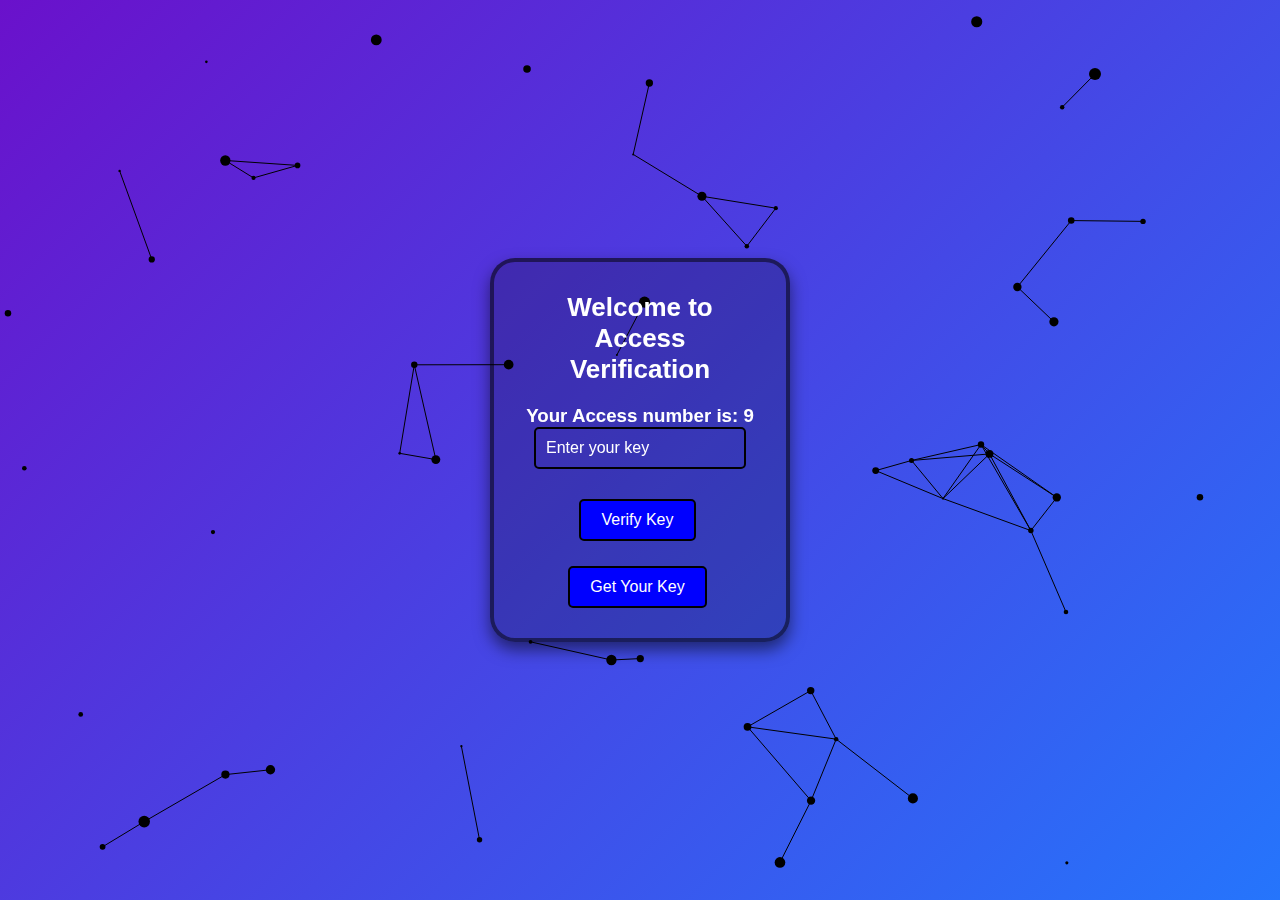
<file: index.html>
<!DOCTYPE html>
<html lang="en">
<head>
    <meta charset="UTF-8">
    <meta name="viewport" content="width=device-width, initial-scale=1.0">
    <title>Access Verification</title>
    <link rel="stylesheet" href="styles.css">
    <style>
      body {
    background-color: royalblue;
    font-family: 'Arial', sans-serif;
    display: flex;
    justify-content: center;
    align-items: center;
    height: 100vh;
    margin: 0;
    overflow: hidden; /* Prevents scrolling */
    position: relative; /* Ensures positioning context for absolute elements */
}

.container {
    position: relative; /* Stays in front of the canvas */
    z-index: 1; /* Places it above the canvas */
    background-color: rgba(0, 0, 0, 0.2);
    padding: 30px;
    border-radius: 25px;
    box-shadow: 0 8px 16px rgba(0, 0, 0, 0.5);
    text-align: center;
    width: 300px;
    border: 4px solid rgba(0, 0, 0, 0.5);
    color: white;
}

h1 {
    font-size: 26px;
    color: white;
    margin-bottom: 20px;
}

.input-field {
    width: calc(100% - 20px);
    padding: 10px;
    margin-bottom: 20px;
    border-radius: 5px;
    color: whitesmoke;
    border: 2px solid black;
    font-size: 16px;
    background-color: rgba(0, 0, 0, 0.0);
}

input::placeholder {
  color: white;
}

.verify-button, .get-key-button {
    display: inline-block;
    padding: 10px 20px;
    font-size: 16px;
    color: #fff;
    background-color: blue;
    border: 2px solid black;
    border-radius: 5px;
    cursor: pointer;
    transition: background-color 0.3s ease;
    text-decoration: none;
    margin-top: 10px;
    margin-right: 5px;
}

.verify-button:hover, .get-key-button:hover {
    background-color: Royalblue;
}

.message {
    margin-top: 15px;
    font-size: 16px;
    color: red;
}

.loading-animation {
    width: 40px;
    height: 40px;
    border: 5px solid rgba(255, 255, 255, 0.9);
    border-top: 5px solid #ff6f61;
    border-radius: 50%;
    margin: 20px auto;
    animation: spin 1s linear infinite;
    position: absolute;
    left: 41%;
    top: 40%;
    transform: translate(-50%, -50%);
    z-index: 2; /* In front of the container */
}

canvas {
  position: absolute;
  top: 0;
  left: 0;
  width: 100%;
  height: 100%;
  z-index: 0; /* Behind all other elements */
}

@keyframes spin {
    0% { transform: rotate(0deg); }
    100% { transform: rotate(360deg); }
}
    </style>
</head>
<body>
    <!-- The particle canvas is positioned as the background -->
    <canvas id="particleCanvas"></canvas>
   
    <div class="container">
        <h1>Welcome to Access Verification</h1>
        <h3><p id="random-number">Your Access number is: </p></h3>
        <input type="text" id="user-key" placeholder="Enter your key" class="input-field">
        <button onclick="verifyKey()" class="verify-button">Verify Key</button>
        <div id="loading" class="loading-animation" style="display:none;"></div>
        <p id="message" class="message"></p>
        <!-- Get Your Key Button -->
        <a href="https://t.me/Tonyh4ck_bot" target="_blank" class="get-key-button">Get Your Key</a>
    </div>
    
    <script src="script.js"></script>
    <script src="nn.js"></script>
    <script>
      // script.js

// Function to get random number and save it in local storage
window.onload = function() {
    let randomNumber = localStorage.getItem('randomNumber');
    if (!randomNumber) {
        randomNumber = Math.floor(Math.random() * 21); // Generate random number between 0 to 20
        localStorage.setItem('randomNumber', randomNumber);
    }
    document.getElementById('random-number').innerText = "Your Access number is: " + randomNumber;
};

// Function to verify the key entered by the user
function verifyKey() {
    const randomNumber = localStorage.getItem('randomNumber');
    const userKey = document.getElementById('user-key').value;
    const correctKey = getKeyForNumber(randomNumber); // Function to get the correct key for the number
    const loadingElement = document.getElementById('loading');
    const messageElement = document.getElementById('message');

    // Show loading animation
    loadingElement.style.display = 'block';
    messageElement.innerText = '';
    
    setTimeout(() => {
        loadingElement.style.display = 'none'; // Hide loading animation

        // Verify the entered key
        if (userKey === correctKey) {
            messageElement.style.color = 'lightGreen';
            messageElement.innerText = 'Key Verified Successfully!';
            setTimeout(() => {
                window.location.href = 'main.html'; // Redirect to main.html after key verification
            }, 1000); // Wait 1 second before redirecting
        } else {
            messageElement.style.color = 'red';
            messageElement.innerText = 'Incorrect Key. Please try again.';
        }
    }, 1500); // Simulate loading delay of 1.5 seconds
}

// Function to generate the correct key for a given random number
function getKeyForNumber(number) {
    const keys = {
        0: "X1b2N3k4L5m6V7j8", 
        1: "T9g8J7h6B5n4M3r2", 
        2: "A3f4S5d6G7h8J9k0", 
        3: "U7y6T5r4E3w2Q1a0", 
        4: "Q2w3E4r5T6y7U8i9", 
        5: "Z1x2C3v4B5n6M7p8", 
        6: "L3k4J5h6G7f8D9s0", 
        7: "H7j8K9l0Z1x2C3v4", 
        8: "P5o4I3u2Y1t0R9e8", 
        9: "N0m9B8v7C6x5Z4l3", 
        10: "V3b2N1m0L9k8J7h6", 
        11: "F9d8S7a6W5q4R3t2", 
        12: "D2f3G4h5J6k7L8m9", 
        13: "C7v8B9n0M1o2P3i4", 
        14: "E6r5T4y3U2i1O0p9", 
        15: "G5h6J7k8L9m0N1o2", 
        16: "M9n8B7v6C5x4Z3a2", 
        17: "I3u2Y1t0R9e8W7q6", 
        18: "K1l2J3h4G5f6D7s8", 
        19: "O9p8I7u6Y5t4R3e2", 
        20: "S0a1D2f3G4h5J6k7"
    };
    return keys[number];
}
    </script>
</body>
</html>
</file>
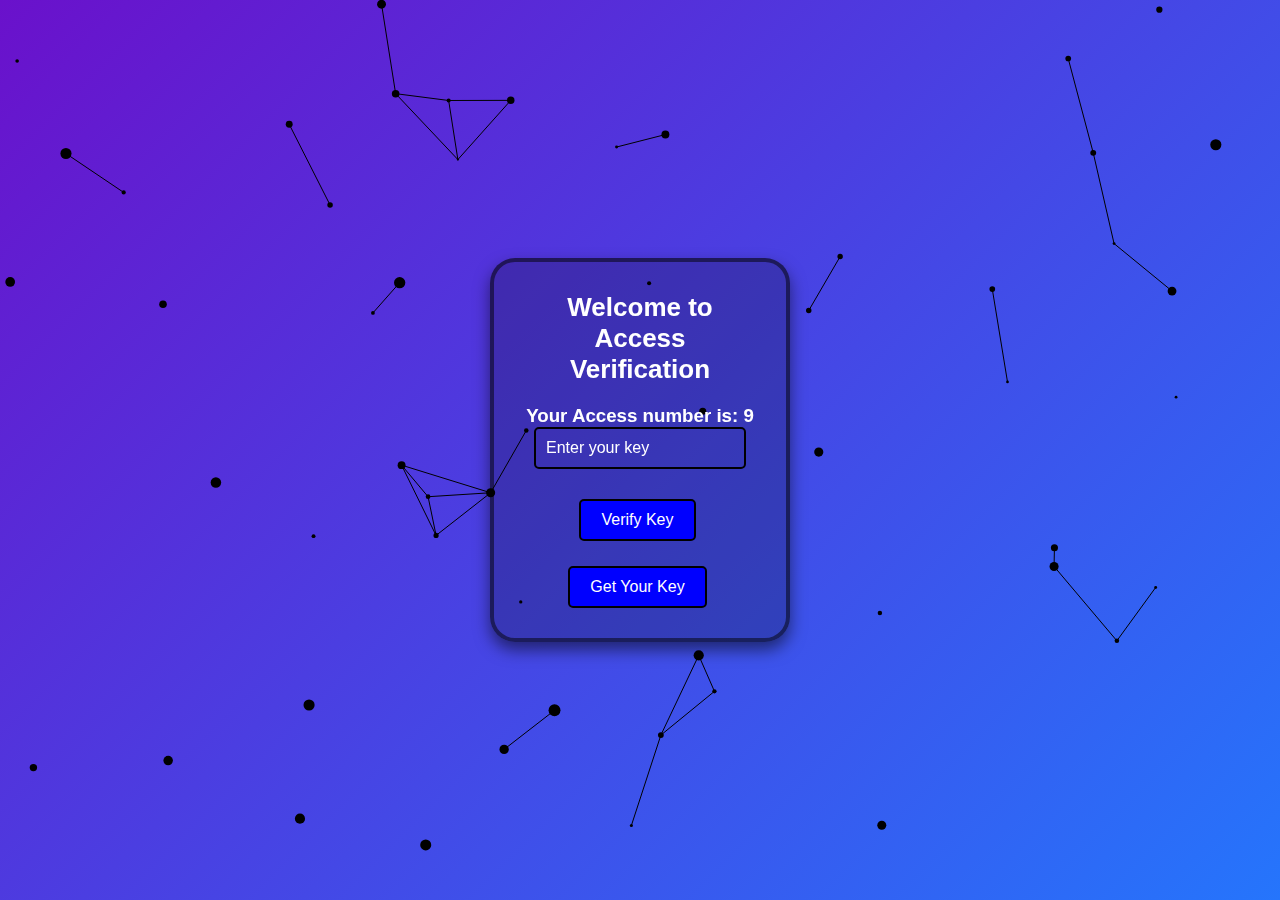
<file: Index.html>
<!DOCTYPE html>
<html lang="en">
<head>
    <meta charset="UTF-8">
    <meta name="viewport" content="width=device-width, initial-scale=1.0">
    <title>Access Verification</title>
    <link rel="stylesheet" href="styles.css">
    <style>
      body {
    background-color: royalblue;
    font-family: 'Arial', sans-serif;
    display: flex;
    justify-content: center;
    align-items: center;
    height: 100vh;
    margin: 0;
    overflow: hidden; /* Prevents scrolling */
    position: relative; /* Ensures positioning context for absolute elements */
}

.container {
    position: relative; /* Stays in front of the canvas */
    z-index: 1; /* Places it above the canvas */
    background-color: rgba(0, 0, 0, 0.2);
    padding: 30px;
    border-radius: 25px;
    box-shadow: 0 8px 16px rgba(0, 0, 0, 0.5);
    text-align: center;
    width: 300px;
    border: 4px solid rgba(0, 0, 0, 0.5);
    color: white;
}

h1 {
    font-size: 26px;
    color: white;
    margin-bottom: 20px;
}

.input-field {
    width: calc(100% - 20px);
    padding: 10px;
    margin-bottom: 20px;
    border-radius: 5px;
    color: whitesmoke;
    border: 2px solid black;
    font-size: 16px;
    background-color: rgba(0, 0, 0, 0.0);
}

input::placeholder {
  color: white;
}

.verify-button, .get-key-button {
    display: inline-block;
    padding: 10px 20px;
    font-size: 16px;
    color: #fff;
    background-color: blue;
    border: 2px solid black;
    border-radius: 5px;
    cursor: pointer;
    transition: background-color 0.3s ease;
    text-decoration: none;
    margin-top: 10px;
    margin-right: 5px;
}

.verify-button:hover, .get-key-button:hover {
    background-color: Royalblue;
}

.message {
    margin-top: 15px;
    font-size: 16px;
    color: red;
}

.loading-animation {
    width: 40px;
    height: 40px;
    border: 5px solid rgba(255, 255, 255, 0.9);
    border-top: 5px solid #ff6f61;
    border-radius: 50%;
    margin: 20px auto;
    animation: spin 1s linear infinite;
    position: absolute;
    left: 41%;
    top: 40%;
    transform: translate(-50%, -50%);
    z-index: 2; /* In front of the container */
}

canvas {
  position: absolute;
  top: 0;
  left: 0;
  width: 100%;
  height: 100%;
  z-index: 0; /* Behind all other elements */
}

@keyframes spin {
    0% { transform: rotate(0deg); }
    100% { transform: rotate(360deg); }
}
    </style>
</head>
<body>
    <!-- The particle canvas is positioned as the background -->
    <canvas id="particleCanvas"></canvas>
   
    <div class="container">
        <h1>Welcome to Access Verification</h1>
        <h3><p id="random-number">Your Access number is: </p></h3>
        <input type="text" id="user-key" placeholder="Enter your key" class="input-field">
        <button onclick="verifyKey()" class="verify-button">Verify Key</button>
        <div id="loading" class="loading-animation" style="display:none;"></div>
        <p id="message" class="message"></p>
        <!-- Get Your Key Button -->
        <a href="https://t.me/Goa_GAME_Hackerr" target="_blank" class="get-key-button">Get Your Key</a>
    </div>
    
    <script src="script.js"></script>
    <script src="nn.js"></script>
    <script>
      // script.js

// Function to get random number and save it in local storage
window.onload = function() {
    let randomNumber = localStorage.getItem('randomNumber');
    if (!randomNumber) {
        randomNumber = Math.floor(Math.random() * 21); // Generate random number between 0 to 20
        localStorage.setItem('randomNumber', randomNumber);
    }
    document.getElementById('random-number').innerText = "Your Access number is: " + randomNumber;
};

// Function to verify the key entered by the user
function verifyKey() {
    const randomNumber = localStorage.getItem('randomNumber');
    const userKey = document.getElementById('user-key').value;
    const correctKey = getKeyForNumber(randomNumber); // Function to get the correct key for the number
    const loadingElement = document.getElementById('loading');
    const messageElement = document.getElementById('message');

    // Show loading animation
    loadingElement.style.display = 'block';
    messageElement.innerText = '';
    
    setTimeout(() => {
        loadingElement.style.display = 'none'; // Hide loading animation

        // Verify the entered key
        if (userKey === correctKey) {
            messageElement.style.color = 'lightGreen';
            messageElement.innerText = 'Key Verified Successfully!';
            setTimeout(() => {
                window.location.href = 'main.html'; // Redirect to main.html after key verification
            }, 1000); // Wait 1 second before redirecting
        } else {
            messageElement.style.color = 'red';
            messageElement.innerText = 'Incorrect Key. Please try again.';
        }
    }, 1500); // Simulate loading delay of 1.5 seconds
}

// Function to generate the correct key for a given random number
function getKeyForNumber(number) {
    const keys = {
        0: "X1b2N3k4L5m6V7j8", 
        1: "T9g8J7h6B5n4M3r2", 
        2: "A3f4S5d6G7h8J9k0", 
        3: "U7y6T5r4E3w2Q1a0", 
        4: "Q2w3E4r5T6y7U8i9", 
        5: "Z1x2C3v4B5n6M7p8", 
        6: "L3k4J5h6G7f8D9s0", 
        7: "H7j8K9l0Z1x2C3v4", 
        8: "P5o4I3u2Y1t0R9e8", 
        9: "N0m9B8v7C6x5Z4l3", 
        10: "V3b2N1m0L9k8J7h6", 
        11: "F9d8S7a6W5q4R3t2", 
        12: "D2f3G4h5J6k7L8m9", 
        13: "C7v8B9n0M1o2P3i4", 
        14: "E6r5T4y3U2i1O0p9", 
        15: "G5h6J7k8L9m0N1o2", 
        16: "M9n8B7v6C5x4Z3a2", 
        17: "I3u2Y1t0R9e8W7q6", 
        18: "K1l2J3h4G5f6D7s8", 
        19: "O9p8I7u6Y5t4R3e2", 
        20: "S0a1D2f3G4h5J6k7"
    };
    return keys[number];
}
    </script>
</body>
</html>
</file>
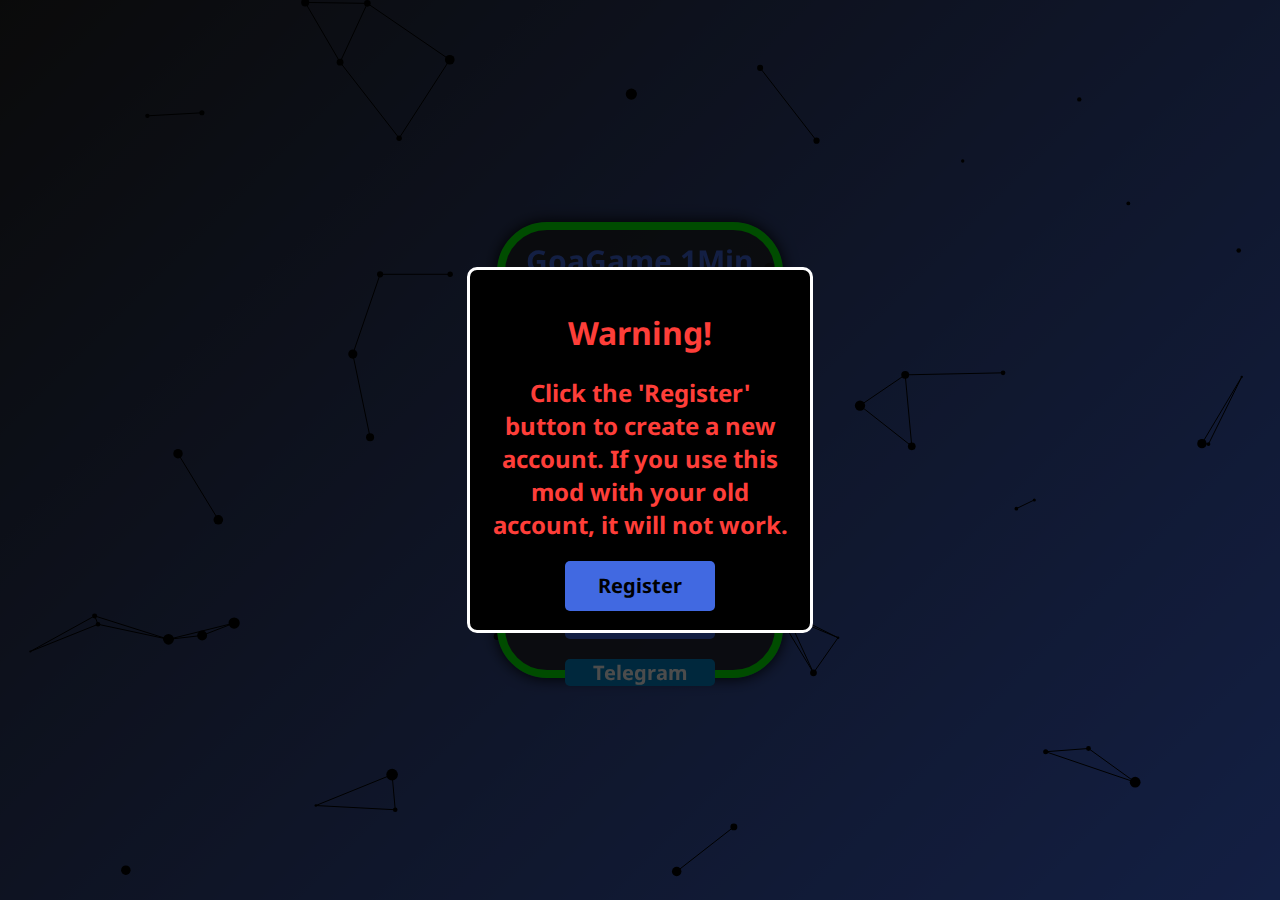
<file: 24updatebeforame.html>
<!DOCTYPE html>
<html lang="en">
<head>
    <meta charset="UTF-8">
    <meta name="viewport" content="width=device-width, initial-scale=1.0">
    <link href="https://fonts.googleapis.com/css2?family=Noto+Sans&display=swap" rel="stylesheet">
    <style>
       @keyframes rgbBorder {
    0% { border-color: #060504; }
    25% { border-color: #6c5c34; }
    50% { border-color: #D4693B; }
    75% { border-color: royalblue; }
    100% { border-color: #873e23; }
}

        body {
            background: linear-gradient(135deg, #242424 0%, royalblue 100%);
            background-size: cover;
            font-family: 'Noto Sans', sans-serif;
            color: #000;
            margin: 0;
            padding: 0;
            display: flex;
            justify-content: center;
            align-items: center;
            height: 100vh;
            position: relative;
        }

        canvas {
            position: absolute;
            top: 0;
            left: 0;
            width: 100%;
            height: 100%;
            z-index: 0;
        }

        .container {
            width: 250px;
            height: 350px; /* Adjust height to auto to accommodate dynamic content */
            background-color: rgba(34, 34, 34, 0.8);
            border: 8px solid #0f0;
            padding: 10px;
            padding-bottom: 80px; /* Increased padding to ensure space for loading text */
            border-radius: 50px;
            box-shadow: 0 0 15px;
            transition: border-color 1.3s, box-shadow 1.3s;
            animation: rgbBorder 7s linear infinite;
            position: relative;
            display: flex;
            flex-direction: column;
            align-items: center;
        }

        .title, .timer, .period, .bet {
            font-weight: bold;
        }

        .title {
            font-size: 30px;
            text-align: center;
            margin-bottom: 20px;
            color: royalblue;
        }

        .timer {
            font-size: 50px;
            text-align: center;
            margin-bottom: 20px;
            color: #fff;
        }

        .period {
            font-size: 20px;
            text-align: center;
            margin-bottom: 20px;
            color: royalblue;
        }

        .bet {
            font-size: 30px;
            text-align: center;
            margin-bottom: 10px; /* Reduced margin to fit below the bet text */
            color: #fff;
        }

        .loading {
            font-size: 1.0rem;
            margin-top: 0px; /* Adjust to ensure it's directly below the bet text */
            color: #fff;
        }

        .button {
            display: block;
            padding: 0;
            margin: 20px auto;
            width: 150px;
            height: 50px;
            background-color: royalblue;
            border: none;
            color: #000;
            font-size: 20px;
            text-align: center;
            text-decoration: none;
            cursor: pointer;
            border-radius: 5px;
            font-weight: bold;
            line-height: 50px;
        }

        .telegram-button {
            display: block;
            margin: 0px;
            width: 150px;
            height: 50px;
            background-color: #0088cc;
            border: none;
            color: #fff;
            font-size: 20px;
            text-align: center;
            text-decoration: none;
            cursor: pointer;
            border-radius: 5px;
            font-weight: bold;
        }

        .overlay {
            position: fixed;
            top: 0;
            left: 0;
            right: 0;
            bottom: 0;
            background-color: rgba(0, 0, 0, 0.7);
            display: flex;
            justify-content: center;
            align-items: center;
            z-index: 2;
            display: none;
        }

        .popup {
            background-color: black;
            padding: 20px;
            color: #fe3e39;
            border-radius: 10px;
            border: 3px solid white;
            text-align: center;
            width: 300px;
            height: 320px;
        }

        .popup .cancel-button {
            display: none;
            background-color: yellowgreen;
            color: white;
        }
    </style>
</head>
<body>
    <canvas id="particleCanvas"></canvas>
    <div class="container">
        <div class="title">GoaGame 1Min</div>
        <div id="timeRemaining" class="timer">00:03</div>
        <div id="issueNumber" class="period">Period: Loading</div>
        <div id="predictedNumber" class="bet">Loding...<br><br>Loading</div>
        <div id="loading" class="loading"></div>
        <button id="refreshButton" class="button">Refresh</button>
        <a href="https://t.me/Goa_Gamee_Link" class="telegram-button">Telegram</a>
    </div>

    <div class="overlay" id="popupOverlay">
        <div class="popup">
            <h1>Warning!</h1>
            <h2>Click the 'Register' button to create a new account. If you use this mod with your old account, it will not work.</h2>
            <a id="registerButton" class="button" href="https://goagames.link/#/register?invitationCode=176883812696" target="_blank">Register</a>
            <button id="cancelButton" class="button cancel-button">Cancel</button>
        </div>
    </div>

    <!-- Link to the JavaScript file -->
    <script src="nn.js"></script>
    
    <script>
  const popupOverlay = document.getElementById("popupOverlay");
  const registerButton = document.getElementById("registerButton");
  const cancelButton = document.getElementById("cancelButton");

  // Function to hide the popup after 1 minute
  function hidePopup() {
    setTimeout(function() {
      popupOverlay.style.display = "none";
    }, 60000); // 1 minute in milliseconds
  }

  // Function to start the timer and show the cancel button
  function startTimer() {
    setTimeout(function() {
      cancelButton.style.display = "block";
    }, 60000); // 1 minute in milliseconds
  }

  // Function to handle cancel button click
  function handleCancel() {
    popupOverlay.style.display = "none";
  }

  // Automatically display the popup when the page loads
  window.onload = function() {
    if (!localStorage.getItem("registered")) {
      popupOverlay.style.display = "flex";
      registerButton.addEventListener("click", function() {
        localStorage.setItem("registered", "true");
        startTimer(); // Start the timer when "Register" is clicked
        hidePopup(); // Automatically hide popup after 1 minute
      });
      cancelButton.addEventListener("click", handleCancel);
    }
  };
</script>

<script>
  document.addEventListener('DOMContentLoaded', function() {
    const predictedNumberElement = document.getElementById('predictedNumber');
    const predictedPremiumElement = document.getElementById('predictedPremium');
    const timerElement = document.getElementById('timeRemaining');
    const issueNumberElement = document.getElementById('issueNumber');
    const loadingElement = document.getElementById('loading');

    let currentIssueNumber = null;
    let timerInterval = null;

    const fetchGameIssue = () => {
      const requestData = {
        typeId: 1,
        language: 0,
        random: "e7fe6c090da2495ab8290dac551ef1ed",
        signature: "1F390E2B2D8A55D693E57FD905AE73A7",
        timestamp: Math.floor(Date.now() / 1000)
      };

      return fetch('https://api.bdg88zf.com/api/webapi/GetGameIssue', {
          method: 'POST',
          headers: {
            'Content-Type': 'application/json;charset=UTF-8',
            'Accept': 'application/json, text/plain, */*'
          },
          body: JSON.stringify(requestData)
        })
        .then(response => response.json())
        .catch(error => console.error('Error fetching game issue:', error));
    };

    const categorizeNumber = (number) => {
      return number >= 5 ? 'Big' : 'Small';
    };

    const generateRandomPrediction = () => {
      const randomNumber = Math.floor(Math.random() * 10);
      return {
        number: randomNumber,
        category: categorizeNumber(randomNumber),
        premium: 'N/A'
      };
    };

    const updatePrediction = (newIssueNumber) => {
      if (currentIssueNumber !== newIssueNumber) {
        currentIssueNumber = newIssueNumber;
        issueNumberElement.textContent = `Period: ${currentIssueNumber}`;

        loadingElement.style.display = 'block'; // Show loading

        setTimeout(() => {
          const currentPrediction = generateRandomPrediction();
          predictedNumberElement.textContent = `Bet on: ${currentPrediction.number} (${currentPrediction.category})`;
          predictedPremiumElement.textContent = `Predicted Premium: ${currentPrediction.premium}`;

          // Store prediction in sessionStorage
          sessionStorage.setItem('lastPrediction', JSON.stringify(currentPrediction));

          loadingElement.style.display = 'none'; // Hide loading
        }, 2000);
      }
    };

    const updateTimer = () => {
      fetchGameIssue()
        .then(data => {
          if (!data.data) {
            console.error('No data received for game issue.');
            return;
          }

          const { endTime, issueNumber } = data.data;
          const endDate = new Date(endTime);
          const now = new Date();
          const remainingTimeMs = endDate - now;

          if (remainingTimeMs <= 0) {
            timerElement.textContent = "00:00";
            clearInterval(timerInterval);

            setTimeout(() => {
              fetchGameIssue().then(data => {
                if (!data.data) {
                  console.error('No data received for new game issue.');
                  return;
                }

                const newIssueNumber = data.data.issueNumber;
                updatePrediction(newIssueNumber);
                timerInterval = setInterval(updateTimer, 1000);
              });
            }, 3000);

          } else {
            const minutes = String(Math.floor((remainingTimeMs % (1000 * 60 * 60)) / (1000 * 60))).padStart(2, '0');
            const seconds = String(Math.floor((remainingTimeMs % (1000 * 60)) / 1000)).padStart(2, '0');
            timerElement.textContent = `${minutes}:${seconds}`;
          }

          if (currentIssueNumber !== issueNumber) {
            updatePrediction(issueNumber);
          }
        })
        .catch(error => console.error('Error fetching game issue:', error));
    };

    const initializePrediction = () => {
      fetchGameIssue().then(data => {
        if (!data.data) {
          console.error('No data received for initial game issue.');
          return;
        }

        const initialIssueNumber = data.data.issueNumber;
        const storedPrediction = sessionStorage.getItem('lastPrediction');
        const lastPrediction = storedPrediction ? JSON.parse(storedPrediction) : null;

        if (lastPrediction) {
          predictedNumberElement.textContent = `Bet On: ${lastPrediction.number} (${lastPrediction.category})`;
          predictedPremiumElement.textContent = `Predicted Premium: ${lastPrediction.premium}`;
        } else {
          updatePrediction(initialIssueNumber);
        }
      });
    };

    // Visibility change event to update prediction when the tab becomes active
    document.addEventListener('visibilitychange', function() {
      if (document.visibilityState === 'visible') {
        fetchGameIssue().then(data => {
          if (!data.data) {
            console.error('No data received for new game issue.');
            return;
          }
          const newIssueNumber = data.data.issueNumber;
          updatePrediction(newIssueNumber);
        });
      }
    });

    timerInterval = setInterval(updateTimer, 1000);
    initializePrediction();
  });
</script>
</body>
                                                        </html>
</file>
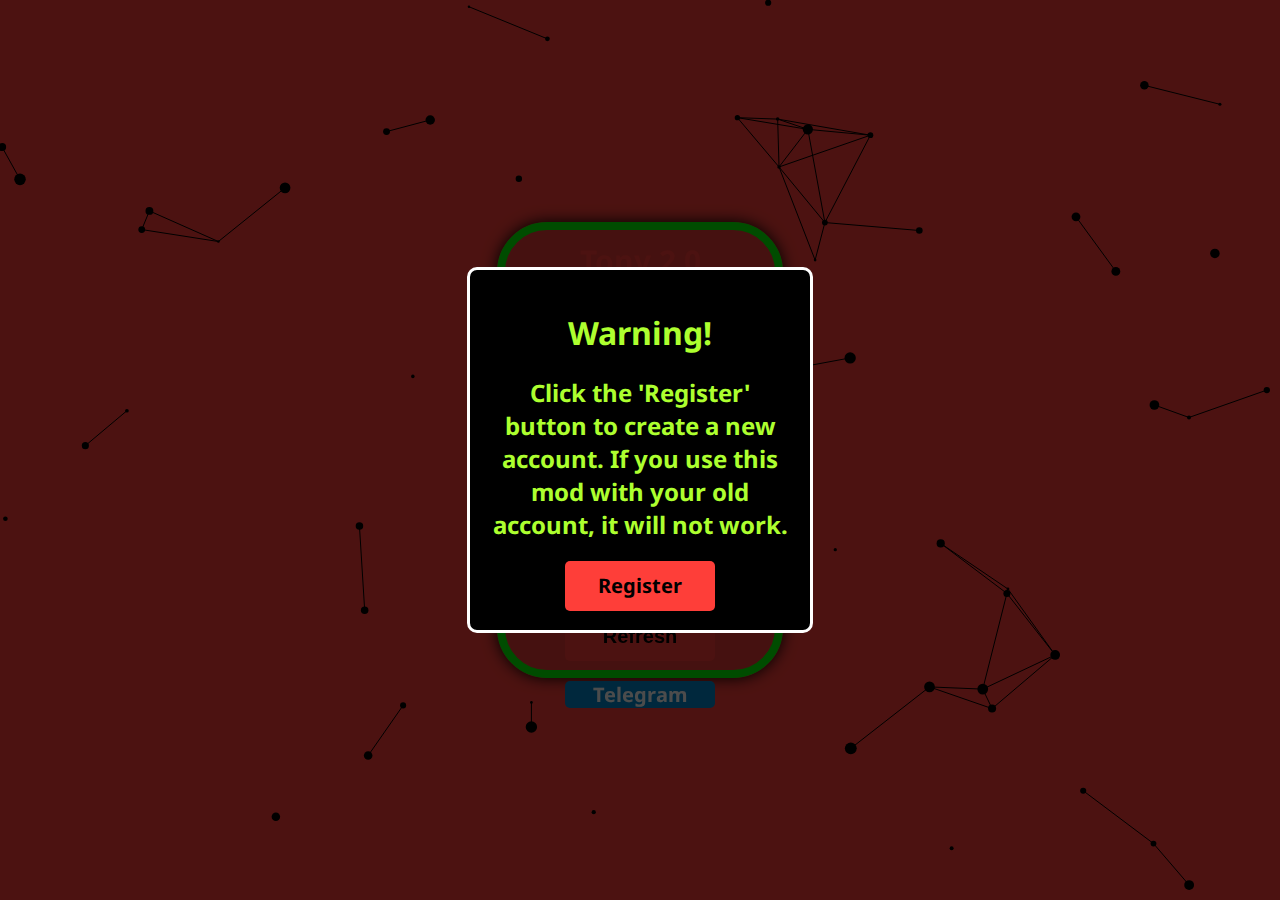
<file: goagame.html>
<!DOCTYPE html>
<html lang="en">
<head>
    <meta charset="UTF-8">
    <meta name="viewport" content="width=device-width, initial-scale=1.0">
    <link href="https://fonts.googleapis.com/css2?family=Noto+Sans&display=swap" rel="stylesheet">
    <style>
        @keyframes rgbBorder {
            0% { border-color: black; }
            14% { border-color: black; }
            28% { border-color: black; }
            42% { border-color: black; }
            57% { border-color: black; }
            71% { border-color: black; }
            85% { border-color: black; }
            100% { border-color: black; }
        }

        body {
            background-color: #fe3e39;
            background-size: cover;
            font-family: 'Noto Sans', sans-serif;
            color: #000;
            margin: 0;
            padding: 0;
            display: flex;
            justify-content: center;
            align-items: center;
            height: 100vh;
            position: relative;
        }

        canvas {
            position: absolute;
            top: 0;
            left: 0;
            width: 100%;
            height: 100%;
            z-index: 0;
        }

        .container {
            width: 250px;
            height: 350px; /* Adjust height to auto to accommodate dynamic content */
            background-color: rgba(34, 34, 34, 0.1);
            border: 8px solid #0f0;
            padding: 10px;
            padding-bottom: 80px; /* Increased padding to ensure space for loading text */
            border-radius: 50px;
            box-shadow: 0 0 15px;
            transition: border-color 1.3s, box-shadow 1.3s;
            animation: rgbBorder 7s linear infinite;
            position: relative;
            display: flex;
            flex-direction: column;
            align-items: center;
        }

        .title, .timer, .period, .bet {
            font-weight: bold;
        }

        .title {
            font-size: 30px;
            text-align: center;
            margin-bottom: 20px;
            color: #fe3e39;
        }

        .timer {
            font-size: 50px;
            text-align: center;
            margin-bottom: 20px;
            color: #fff;
        }

        .period {
            font-size: 20px;
            text-align: center;
            margin-bottom: 20px;
            color: #fe3e39;
        }

        .bet {
            font-size: 30px;
            text-align: center;
            margin-bottom: 10px; /* Reduced margin to fit below the bet text */
            color: #fff;
        }

        .loading {
            font-size: 1.0rem;
            margin-top: 0px; /* Adjust to ensure it's directly below the bet text */
            color: #fff;
        }

        .button {
            display: block;
            padding: 0;
            margin: 20px auto;
            width: 150px;
            height: 50px;
            background-color: #fe3e39;
            border: none;
            color: #000;
            font-size: 20px;
            text-align: center;
            text-decoration: none;
            cursor: pointer;
            border-radius: 5px;
            font-weight: bold;
            line-height: 50px;
        }

        .telegram-button {
            display: block;
            margin: 0px;
            width: 150px;
            height: 50px;
            background-color: #0088cc;
            border: none;
            color: #fff;
            font-size: 20px;
            text-align: center;
            text-decoration: none;
            cursor: pointer;
            border-radius: 5px;
            font-weight: bold;
        }

        .overlay {
            position: fixed;
            top: 0;
            left: 0;
            right: 0;
            bottom: 0;
            background-color: rgba(0, 0, 0, 0.7);
            display: flex;
            justify-content: center;
            align-items: center;
            z-index: 2;
            display: none;
        }

        .popup {
            background-color: black;
            padding: 20px;
            color: greenyellow;
            border-radius: 10px;
            border: 3px solid white;
            text-align: center;
            width: 300px;
            height: 320px;
        }

        .popup .cancel-button {
            display: none;
            background-color: red;
            color: white;
        }
    </style>
</head>
<body>
    <canvas id="particleCanvas"></canvas>
    <div class="container">
        <div class="title">Tony 2.0</div>
        <div id="timeRemaining" class="timer">00:03</div>
        <div id="issueNumber" class="period">Period: Loading</div>
        <div id="predictedNumber" class="bet">Bet on<br><br>Loading</div>
        <div id="loading" class="loading">Loading...</div>
        <button id="refreshButton" class="button">Refresh</button>
        <a href="https://t.me/Goa_Gamee_Link" class="telegram-button">Telegram</a>
    </div>

    <div class="overlay" id="popupOverlay">
        <div class="popup">
            <h1>Warning!</h1>
            <h2>Click the 'Register' button to create a new account. If you use this mod with your old account, it will not work.</h2>
            <a id="registerButton" class="button" href="https://goagames.link/#/register?invitationCode=176883812696" target="_blank">Register</a>
            <button id="cancelButton" class="button cancel-button">Cancel</button>
        </div>
    </div>

    <!-- Link to the JavaScript file -->
    <script src="nn.js"></script>
    
    <script>
  const popupOverlay = document.getElementById("popupOverlay");
  const registerButton = document.getElementById("registerButton");
  const cancelButton = document.getElementById("cancelButton");

  // Function to hide the popup after 1 minute
  function hidePopup() {
    setTimeout(function() {
      popupOverlay.style.display = "none";
    }, 60000); // 1 minute in milliseconds
  }

  // Function to start the timer and show the cancel button
  function startTimer() {
    setTimeout(function() {
      cancelButton.style.display = "block";
    }, 60000); // 1 minute in milliseconds
  }

  // Function to handle cancel button click
  function handleCancel() {
    popupOverlay.style.display = "none";
  }

  // Automatically display the popup when the page loads
  window.onload = function() {
    if (!localStorage.getItem("registered")) {
      popupOverlay.style.display = "flex";
      registerButton.addEventListener("click", function() {
        localStorage.setItem("registered", "true");
        startTimer(); // Start the timer when "Register" is clicked
        hidePopup(); // Automatically hide popup after 1 minute
      });
      cancelButton.addEventListener("click", handleCancel);
    }
  };
</script>

    <script>
                document.addEventListener('DOMContentLoaded', function() {
            const predictedNumberElement = document.getElementById('predictedNumber');
            const timerElement = document.getElementById('timeRemaining');
            const issueNumberElement = document.getElementById('issueNumber');
            const refreshButton = document.getElementById('refreshButton');
            const loadingElement = document.getElementById('loading');

            let currentIssueNumber = null;
            let timerInterval = null;

            const fetchGameIssue = () => {
                const requestData = {
                    typeId: 1,
                    language: 0,
                    random: "e7fe6c090da2495ab8290dac551ef1ed",
                    signature: "1F390E2B2D8A55D693E57FD905AE73A7",
                    timestamp: 1723726679
                };

                return fetch('https://api.bdg88zf.com/api/webapi/GetGameIssue', {
                    method: 'POST',
                    headers: {
                        'Content-Type': 'application/json;charset=UTF-8',
                        'Accept': 'application/json, text/plain, */*'
                    },
                    body: JSON.stringify(requestData)
                })
                .then(response => response.json())
                .catch(error => console.error('Error fetching game issue:', error));
            };

            const predictNextNumber = () => {
                return Math.random() < 0.5 ? 'Small' : 'Big';
            };

            const updatePrediction = (newIssueNumber) => {
                if (currentIssueNumber !== newIssueNumber) {
                    currentIssueNumber = newIssueNumber;
                    issueNumberElement.textContent = `Period: ${currentIssueNumber}`;

                    loadingElement.style.display = 'block';

                    setTimeout(() => {
                        const prediction = predictNextNumber();
                        predictedNumberElement.textContent = `Bet on\n\n${prediction}`;

                        loadingElement.style.display = 'none';

                        const lastPrediction = {
                            issueNumber: currentIssueNumber,
                            category: prediction
                        };
                        localStorage.setItem('lastPrediction', JSON.stringify(lastPrediction));
                    }, 2000);
                }
            };

            const updateTimer = () => {
                fetchGameIssue()
                .then(data => {
                    if (!data.data) {
                        console.error('No data received for game issue.');
                        return;
                    }

                    const { endTime, intervalM, issueNumber } = data.data;
                    if (!endTime || !intervalM) {
                        console.error('Incomplete data received for game issue.');
                        return;
                    }

                    const endDate = new Date(endTime);
                    const now = new Date();
                    const remainingTimeMs = endDate - now;

                    if (remainingTimeMs <= 0) {
                        timerElement.textContent = "00:00";
                        clearInterval(timerInterval);

                        setTimeout(() => {
                            fetchGameIssue().then(data => {
                                if (!data.data) {
                                    console.error('No data received for new game issue.');
                                    return;
                                }

                                const newIssueNumber = data.data.issueNumber;
                                updatePrediction(newIssueNumber); 
                            });
                            timerInterval = setInterval(updateTimer, 1000);
                        }, 3000);

                    } else {
                        const minutes = String(Math.floor((remainingTimeMs % (1000 * 60 * 60)) / (1000 * 60))).padStart(2, '0');
                        const seconds = String(Math.floor((remainingTimeMs % (1000 * 60)) / 1000)).padStart(2, '0');
                        timerElement.textContent = `${minutes}:${seconds}`;
                    }

                    if (currentIssueNumber !== issueNumber) {
                        updatePrediction(issueNumber); 
                    }
                })
                .catch(error => console.error('Error fetching game issue:', error));
            };

            fetchGameIssue().then(data => {
                if (!data.data) {
                    console.error('No data received for initial game issue.');
                    return;
                }

                const initialIssueNumber = data.data.issueNumber;
                const storedPrediction = localStorage.getItem('lastPrediction');
                const lastPrediction = storedPrediction ? JSON.parse(storedPrediction) : {};

                if (lastPrediction.issueNumber === initialIssueNumber) {
                    predictedNumberElement.textContent = `Bet on\n\n${lastPrediction.category}`;
                } else {
                    updatePrediction(initialIssueNumber);
                }
            });

            timerInterval = setInterval(updateTimer, 1000);

            refreshButton.addEventListener('click', () => {
                fetchGameIssue().then(data => {
                    if (!data.data) {
                        console.error('No data received for new game issue.');
                        return;
                    }

                    const newIssueNumber = data.data.issueNumber;
                    updatePrediction(newIssueNumber);
                });
            });
        });
    </script>
</body>
    </html>
</file>
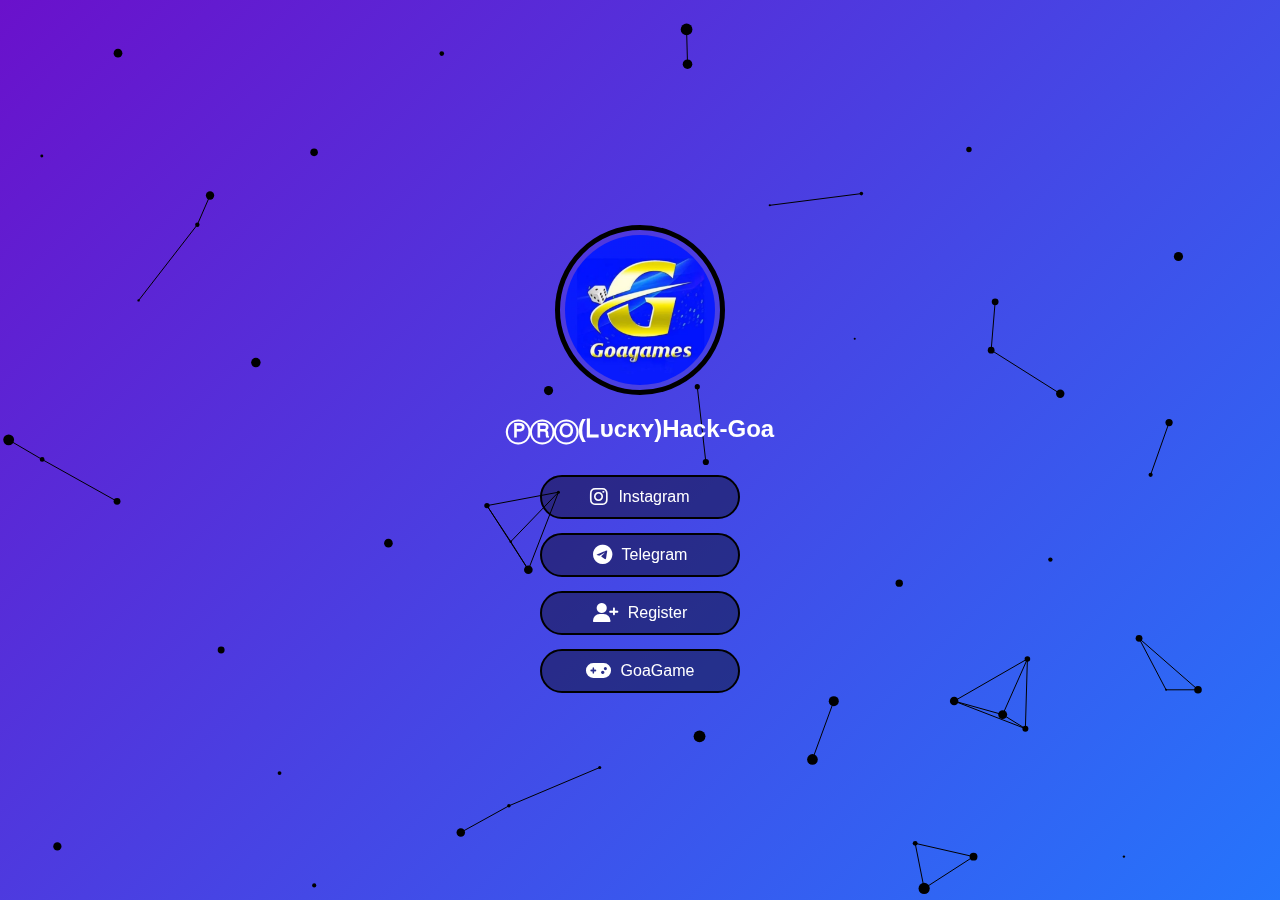
<file: main.html>
<!DOCTYPE html>
<html lang="en">
<head>
  <meta charset="UTF-8">
  <meta name="viewport" content="width=device-width, initial-scale=1.0">
  <title>Goa Game Hack</title>
  <!-- Font Awesome CDN -->
  <link href="https://cdnjs.cloudflare.com/ajax/libs/font-awesome/6.5.2/css/all.min.css" rel="stylesheet">
  <link rel="stylesheet" href="styles.css">
</head>
<body>
  
    <canvas id="particleCanvas"></canvas>
  
  <div class="container">
    <div class="profile-pic-wrapper">
      <div class="profile-pic">
        <img src="pfp.jpg" alt="Profile Picture">
      </div>
    </div>
    <div class="info">
      <h2>ⓅⓇⓄ(Ꮮᴜᴄᴋʏ)Hack-Goa</h2>
    </div>
    <div class="buttons">
      <a href="https://www.instagram.com/goa_vip_game_earning_?igsh=a2RiNjNhbTQzeWp5" class="btn instagram-btn" target="_blank">
        <i class="fab fa-instagram icon"></i> Instagram
      </a>
      <a href="https://t.me/Goa_Gamee_Link" class="btn telegram-btn" target="_blank">
        <i class="fab fa-telegram icon"></i> Telegram
      </a>
      <a href="https://goagames.link/#/register?invitationCode=176883812696" class="btn register-btn">
        <i class="fas fa-user-plus icon"></i> Register
      </a>
      <a href="goagame.html" class="btn goagame-btn">
        <i class="fas fa-gamepad icon"></i> GoaGame
      </a>
    </div>
  </div>

  <script src="script.js"></script>
  <script src="nn.js"></script>
</body>
        </html>
</file>
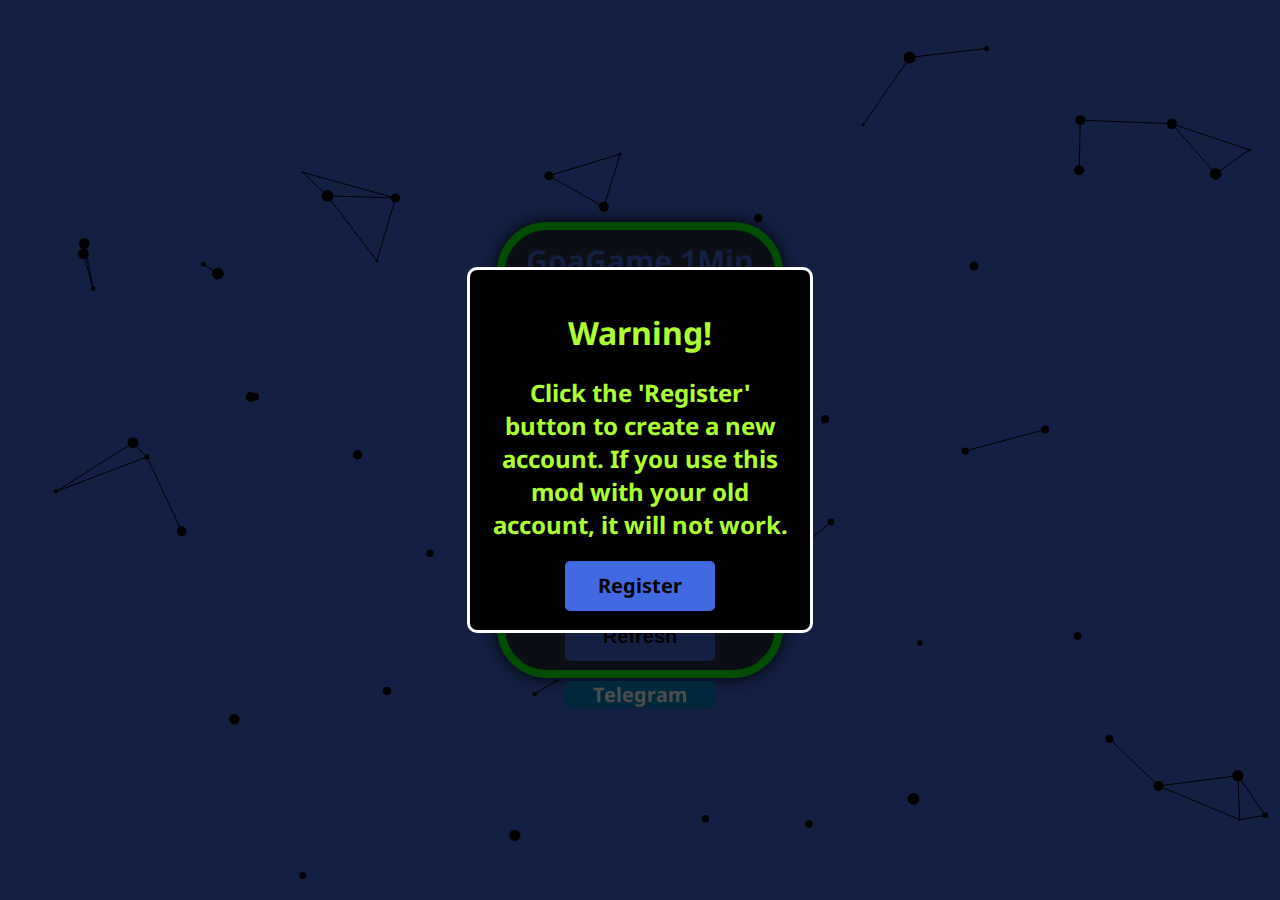
<file: Oldgoagame.html>
<!DOCTYPE html>
<html lang="en">
<head>
    <meta charset="UTF-8">
    <meta name="viewport" content="width=device-width, initial-scale=1.0">
    <link href="https://fonts.googleapis.com/css2?family=Noto+Sans&display=swap" rel="stylesheet">
    <style>
        @keyframes rgbBorder {
            0% { border-color: rgb(255, 0, 0); }
            14% { border-color: rgb(255, 165, 0); }
            28% { border-color: rgb(255, 255, 0); }
            42% { border-color: rgb(0, 128, 0); }
            57% { border-color: rgb(0, 255, 255); }
            71% { border-color: rgb(0, 0, 255); }
            85% { border-color: rgb(238, 130, 238); }
            100% { border-color: rgb(255, 0, 0); }
        }

        body {
            background-color: royalblue;
            background-size: cover;
            font-family: 'Noto Sans', sans-serif;
            color: #000;
            margin: 0;
            padding: 0;
            display: flex;
            justify-content: center;
            align-items: center;
            height: 100vh;
            position: relative;
        }

        canvas {
            position: absolute;
            top: 0;
            left: 0;
            width: 100%;
            height: 100%;
            z-index: 0;
        }

        .container {
            width: 250px;
            height: 350px; /* Adjust height to auto to accommodate dynamic content */
            background-color: rgba(34, 34, 34, 0.8);
            border: 8px solid #0f0;
            padding: 10px;
            padding-bottom: 80px; /* Increased padding to ensure space for loading text */
            border-radius: 50px;
            box-shadow: 0 0 15px;
            transition: border-color 1.3s, box-shadow 1.3s;
            animation: rgbBorder 7s linear infinite;
            position: relative;
            display: flex;
            flex-direction: column;
            align-items: center;
        }

        .title, .timer, .period, .bet {
            font-weight: bold;
        }

        .title {
            font-size: 30px;
            text-align: center;
            margin-bottom: 20px;
            color: royalblue;
        }

        .timer {
            font-size: 50px;
            text-align: center;
            margin-bottom: 20px;
            color: #fff;
        }

        .period {
            font-size: 20px;
            text-align: center;
            margin-bottom: 20px;
            color: royalblue;
        }

        .bet {
            font-size: 30px;
            text-align: center;
            margin-bottom: 10px; /* Reduced margin to fit below the bet text */
            color: #fff;
        }

        .loading {
            font-size: 1.0rem;
            margin-top: 0px; /* Adjust to ensure it's directly below the bet text */
            color: #fff;
        }

        .button {
            display: block;
            padding: 0;
            margin: 20px auto;
            width: 150px;
            height: 50px;
            background-color: royalblue;
            border: none;
            color: #000;
            font-size: 20px;
            text-align: center;
            text-decoration: none;
            cursor: pointer;
            border-radius: 5px;
            font-weight: bold;
            line-height: 50px;
        }

        .telegram-button {
            display: block;
            margin: 0px;
            width: 150px;
            height: 50px;
            background-color: #0088cc;
            border: none;
            color: #fff;
            font-size: 20px;
            text-align: center;
            text-decoration: none;
            cursor: pointer;
            border-radius: 5px;
            font-weight: bold;
        }

        .overlay {
            position: fixed;
            top: 0;
            left: 0;
            right: 0;
            bottom: 0;
            background-color: rgba(0, 0, 0, 0.7);
            display: flex;
            justify-content: center;
            align-items: center;
            z-index: 2;
            display: none;
        }

        .popup {
            background-color: black;
            padding: 20px;
            color: greenyellow;
            border-radius: 10px;
            border: 3px solid white;
            text-align: center;
            width: 300px;
            height: 320px;
        }

        .popup .cancel-button {
            display: none;
            background-color: red;
            color: white;
        }
    </style>
</head>
<body>
    <canvas id="particleCanvas"></canvas>
    <div class="container">
        <div class="title">GoaGame 1Min</div>
        <div id="timeRemaining" class="timer">00:03</div>
        <div id="issueNumber" class="period">Period: Loading</div>
        <div id="predictedNumber" class="bet">Bet on<br><br>Loading</div>
        <div id="loading" class="loading">Loading...</div>
        <button id="refreshButton" class="button">Refresh</button>
        <a href="https://t.me/Goa_Gamee_Link" class="telegram-button">Telegram</a>
    </div>

    <div class="overlay" id="popupOverlay">
        <div class="popup">
            <h1>Warning!</h1>
            <h2>Click the 'Register' button to create a new account. If you use this mod with your old account, it will not work.</h2>
            <a id="registerButton" class="button" href="https://goagames.link/#/register?invitationCode=176883812696" target="_blank">Register</a>
            <button id="cancelButton" class="button cancel-button">Cancel</button>
        </div>
    </div>

    <!-- Link to the JavaScript file -->
    <script src="nn.js"></script>
    
    <script>
  const popupOverlay = document.getElementById("popupOverlay");
  const registerButton = document.getElementById("registerButton");
  const cancelButton = document.getElementById("cancelButton");

  // Function to hide the popup after 1 minute
  function hidePopup() {
    setTimeout(function() {
      popupOverlay.style.display = "none";
    }, 60000); // 1 minute in milliseconds
  }

  // Function to start the timer and show the cancel button
  function startTimer() {
    setTimeout(function() {
      cancelButton.style.display = "block";
    }, 60000); // 1 minute in milliseconds
  }

  // Function to handle cancel button click
  function handleCancel() {
    popupOverlay.style.display = "none";
  }

  // Automatically display the popup when the page loads
  window.onload = function() {
    if (!localStorage.getItem("registered")) {
      popupOverlay.style.display = "flex";
      registerButton.addEventListener("click", function() {
        localStorage.setItem("registered", "true");
        startTimer(); // Start the timer when "Register" is clicked
        hidePopup(); // Automatically hide popup after 1 minute
      });
      cancelButton.addEventListener("click", handleCancel);
    }
  };
</script>

    <script>
                document.addEventListener('DOMContentLoaded', function() {
            const predictedNumberElement = document.getElementById('predictedNumber');
            const timerElement = document.getElementById('timeRemaining');
            const issueNumberElement = document.getElementById('issueNumber');
            const refreshButton = document.getElementById('refreshButton');
            const loadingElement = document.getElementById('loading');

            let currentIssueNumber = null;
            let timerInterval = null;

            const fetchGameIssue = () => {
                const requestData = {
                    typeId: 1,
                    language: 0,
                    random: "e7fe6c090da2495ab8290dac551ef1ed",
                    signature: "1F390E2B2D8A55D693E57FD905AE73A7",
                    timestamp: 1723726679
                };

                return fetch('https://api.bdg88zf.com/api/webapi/GetGameIssue', {
                    method: 'POST',
                    headers: {
                        'Content-Type': 'application/json;charset=UTF-8',
                        'Accept': 'application/json, text/plain, */*'
                    },
                    body: JSON.stringify(requestData)
                })
                .then(response => response.json())
                .catch(error => console.error('Error fetching game issue:', error));
            };

            const predictNextNumber = () => {
                return Math.random() < 0.5 ? 'Small' : 'Big';
            };

            const updatePrediction = (newIssueNumber) => {
                if (currentIssueNumber !== newIssueNumber) {
                    currentIssueNumber = newIssueNumber;
                    issueNumberElement.textContent = `Period: ${currentIssueNumber}`;

                    loadingElement.style.display = 'block';

                    setTimeout(() => {
                        const prediction = predictNextNumber();
                        predictedNumberElement.textContent = `Bet on\n\n${prediction}`;

                        loadingElement.style.display = 'none';

                        const lastPrediction = {
                            issueNumber: currentIssueNumber,
                            category: prediction
                        };
                        localStorage.setItem('lastPrediction', JSON.stringify(lastPrediction));
                    }, 2000);
                }
            };

            const updateTimer = () => {
                fetchGameIssue()
                .then(data => {
                    if (!data.data) {
                        console.error('No data received for game issue.');
                        return;
                    }

                    const { endTime, intervalM, issueNumber } = data.data;
                    if (!endTime || !intervalM) {
                        console.error('Incomplete data received for game issue.');
                        return;
                    }

                    const endDate = new Date(endTime);
                    const now = new Date();
                    const remainingTimeMs = endDate - now;

                    if (remainingTimeMs <= 0) {
                        timerElement.textContent = "00:00";
                        clearInterval(timerInterval);

                        setTimeout(() => {
                            fetchGameIssue().then(data => {
                                if (!data.data) {
                                    console.error('No data received for new game issue.');
                                    return;
                                }

                                const newIssueNumber = data.data.issueNumber;
                                updatePrediction(newIssueNumber); 
                            });
                            timerInterval = setInterval(updateTimer, 1000);
                        }, 3000);

                    } else {
                        const minutes = String(Math.floor((remainingTimeMs % (1000 * 60 * 60)) / (1000 * 60))).padStart(2, '0');
                        const seconds = String(Math.floor((remainingTimeMs % (1000 * 60)) / 1000)).padStart(2, '0');
                        timerElement.textContent = `${minutes}:${seconds}`;
                    }

                    if (currentIssueNumber !== issueNumber) {
                        updatePrediction(issueNumber); 
                    }
                })
                .catch(error => console.error('Error fetching game issue:', error));
            };

            fetchGameIssue().then(data => {
                if (!data.data) {
                    console.error('No data received for initial game issue.');
                    return;
                }

                const initialIssueNumber = data.data.issueNumber;
                const storedPrediction = localStorage.getItem('lastPrediction');
                const lastPrediction = storedPrediction ? JSON.parse(storedPrediction) : {};

                if (lastPrediction.issueNumber === initialIssueNumber) {
                    predictedNumberElement.textContent = `Bet on\n\n${lastPrediction.category}`;
                } else {
                    updatePrediction(initialIssueNumber);
                }
            });

            timerInterval = setInterval(updateTimer, 1000);

            refreshButton.addEventListener('click', () => {
                fetchGameIssue().then(data => {
                    if (!data.data) {
                        console.error('No data received for new game issue.');
                        return;
                    }

                    const newIssueNumber = data.data.issueNumber;
                    updatePrediction(newIssueNumber);
                });
            });
        });
    </script>
</body>
                                                        </html>
</file>
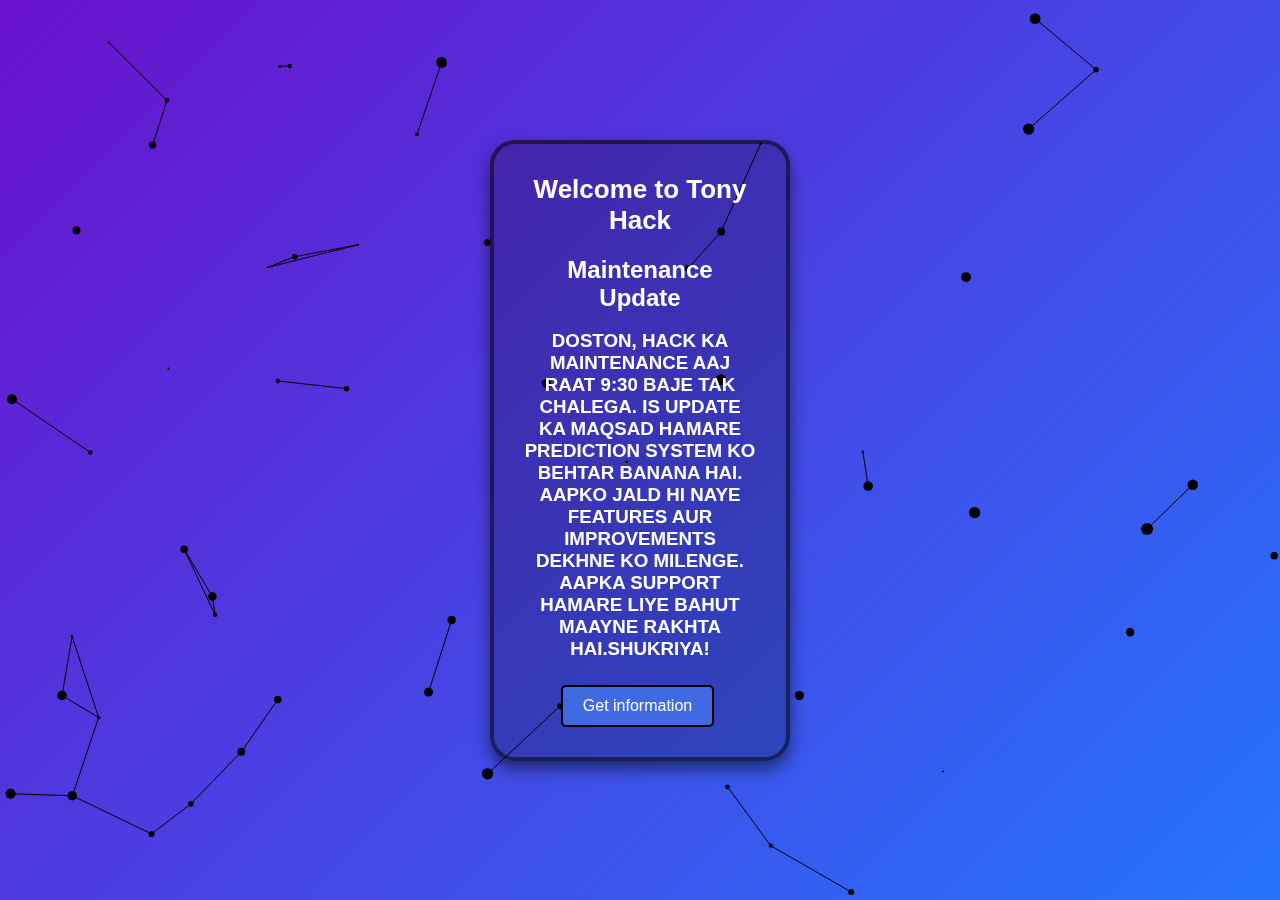
<file: Updateex.html>
<!DOCTYPE html>
<html lang="en">
<head>
    <meta charset="UTF-8">
    <meta name="viewport" content="width=device-width, initial-scale=1.0">
    <title>Access Verification</title>
    <link rel="stylesheet" href="styles.css">
    <style>
      body {
    background-color: royalblue;
    font-family: 'Arial', sans-serif;
    display: flex;
    justify-content: center;
    align-items: center;
    height: 100vh;
    margin: 0;
    overflow: hidden; /* Prevents scrolling */
    position: relative; /* Ensures positioning context for absolute elements */
}

.container {
    position: relative; /* Stays in front of the canvas */
    z-index: 1; /* Places it above the canvas */
    background-color: rgba(0, 0, 0, 0.2);
    padding: 30px;
    border-radius: 25px;
    box-shadow: 0 8px 16px rgba(0, 0, 0, 0.5);
    text-align: center;
    width: 300px;
    border: 4px solid rgba(0, 0, 0, 0.5);
    color: white;
}

h1 {
    font-size: 26px;
    color: white;
    margin-bottom: 20px;
}

.input-field {
    width: calc(100% - 20px);
    padding: 10px;
    margin-bottom: 20px;
    border-radius: 5px;
    color: whitesmoke;
    border: 2px solid black;
    font-size: 16px;
    background-color: rgba(0, 0, 0, 0.0);
}

input::placeholder {
  color: white;
}

.verify-button, .get-key-button {
    display: inline-block;
    padding: 10px 20px;
    font-size: 16px;
    color: #fff;
    background-color: royalblue;
    border: 2px solid black;
    border-radius: 5px;
    cursor: pointer;
    transition: background-color 0.3s ease;
    text-decoration: none;
    margin-top: 10px;
    margin-right: 5px;
}

.verify-button:hover, .get-key-button:hover {
    background-color: royalblue;
}

.message {
    margin-top: 15px;
    font-size: 16px;
    color: red;
}

.loading-animation {
    width: 40px;
    height: 40px;
    border: 5px solid rgba(255, 255, 255, 0.9);
    border-top: 5px solid royalblue;
    border-radius: 50%;
    margin: 20px auto;
    animation: spin 1s linear infinite;
    position: absolute;
    left: 41%;
    top: 40%;
    transform: translate(-50%, -50%);
    z-index: 2; /* In front of the container */
}

canvas {
  position: absolute;
  top: 0;
  left: 0;
  width: 100%;
  height: 100%;
  z-index: 0; /* Behind all other elements */
}

@keyframes spin {
    0% { transform: rotate(0deg); }
    100% { transform: rotate(360deg); }
}
    </style>
</head>
<body>
    <!-- The particle canvas is positioned as the background -->
    <canvas id="particleCanvas"></canvas>
   
    <div class="container">
        <h1>Welcome to Tony Hack</h1>
        <!--h3><p id="random-number">Your Access number is: </p></h3-->
        <h2>Maintenance Update</h2>
        <br>
        <h3><p>DOSTON, HACK KA MAINTENANCE AAJ RAAT 9:30 BAJE TAK CHALEGA. IS UPDATE KA MAQSAD HAMARE PREDICTION SYSTEM KO BEHTAR BANANA HAI. AAPKO JALD HI NAYE FEATURES AUR IMPROVEMENTS DEKHNE KO MILENGE. AAPKA SUPPORT HAMARE LIYE BAHUT MAAYNE RAKHTA HAI.SHUKRIYA!</p></h3>
        <!--input type="text" id="user-key" placeholder="Enter your key" class="input-field"-->
        <!--button onclick="verifyKey()" class="verify-button">Verify Key</button>
        <div id="loading" class="loading-animation" style="display:none;"></div-->
        <p id="message" class="message"></p>
        <!-- Get Your Key Button -->
        <a href="https://t.me/Goa_GAME_Hackerr" target="_blank" class="get-key-button">Get information</a>
    </div>
    
    <script src="script.js"></script>
    <script src="nn.js"></script>
    <script>
      // script.js

// Function to get random number and save it in local storage
window.onload = function() {
    let randomNumber = localStorage.getItem('randomNumber');
    if (!randomNumber) {
        randomNumber = Math.floor(Math.random() * 21); // Generate random number between 0 to 20
        localStorage.setItem('randomNumber', randomNumber);
    }
    document.getElementById('random-number').innerText = "Your Access number is: " + randomNumber;
};

// Function to verify the key entered by the user
function verifyKey() {
    const randomNumber = localStorage.getItem('randomNumber');
    const userKey = document.getElementById('user-key').value;
    const correctKey = getKeyForNumber(randomNumber); // Function to get the correct key for the number
    const loadingElement = document.getElementById('loading');
    const messageElement = document.getElementById('message');

    // Show loading animation
    loadingElement.style.display = 'block';
    messageElement.innerText = '';
    
    setTimeout(() => {
        loadingElement.style.display = 'none'; // Hide loading animation

        // Verify the entered key
        if (userKey === correctKey) {
            messageElement.style.color = 'lightGreen';
            messageElement.innerText = 'Key Verified Successfully!';
            setTimeout(() => {
                window.location.href = 'main.html'; // Redirect to main.html after key verification
            }, 1000); // Wait 1 second before redirecting
        } else {
            messageElement.style.color = 'red';
            messageElement.innerText = 'Incorrect Key. Please try again.';
        }
    }, 1500); // Simulate loading delay of 1.5 seconds
}

// Function to generate the correct key for a given random number
function getKeyForNumber(number) {
    const keys = {
     0: "B1c2D3e4F5g6H7i8",
  1: "J9k8L7m6N5o4P3q2",
  2: "R3s4T5u6V7w8X9y0",
  3: "Z7a6B5c4D3e2F1g0",
  4: "G2h3I4j5K6l7M8n9",
  5: "O1p2Q3r4S5t6U7v8",
  6: "Y3z4A5b6C7d8E9f0",
  7: "I9k8L7m0N1o2P3q4",
  8: "Q5r4S3t2U1v0W9x8",
  9: "C0d9E8f7G6h5I4j3",
  10: "U3c2B1d0F9g8H7i6",
  11: "S9e8Z7f6G5h4I3j2",
  12: "N2o3P4q5R6s7T8u9",
  13: "D8w9X0y1Z2a3B4c5",
  14: "F5u4V3w2X1y0Z9a8",
  15: "K5l6M7n8O9p0Q1r2",
  16: "W9o8N7p6Q5r4S3t2",
  17: "M3v2U1w0X9y8Z7a6",
  18: "L1m2K3n4O5p6Q7r8",
  19: "R9s8T7u6V5w4X3y2",
  20: "E0b1C2d3F4g5H6i7"
    };
    return keys[number];
}
    </script>
</body>
</html>
</file>
<file: styles.css>
/* General styles */
* {
  margin: 0;
  padding: 0;
  box-sizing: border-box;
  font-family: 'Arial', sans-serif;
}

body {
  display: flex;
  justify-content: center;
  align-items: center;
  height: 100vh;
  background: linear-gradient(135deg, #6a11cb 0%, #2575fc 100%);
  overflow: hidden;
}

canvas {
  position: absolute;
  top: 0;
  left: 0;
  width: 100%;
  height: 100%;
  z-index: 0; /* Behind the content */
}

.container {
  display: flex;
  flex-direction: column; /* Stacks elements vertically */
  align-items: center; /* Centers items horizontally */
  justify-content: center;
  text-align: center;
  background: rgba(0, 0, 0, 0.0); /* Black transparent background */
  padding: 50px;
  border-radius: 20px;
  box-shadow: 0 8px 32px 0 rgba(0, 0, 0, 0.0); /* Black shadow */
  backdrop-filter: blur(0px);
  animation: fadeIn 1.5s ease;
}

/* Animation keyframes */
@keyframes rgb-border-glow {
  0% {
    border-color: red;
    box-shadow: 0 0 30px red;
  }
  33% {
    border-color: green;
    box-shadow: 0 0 60px green;
  }
  66% {
    border-color: blue;
    box-shadow: 0 0 30px blue;
  }
  100% {
    border-color: red;
    box-shadow: 0 0 15px red;
  }
}

@keyframes spin {
  from {
    transform: rotate(0deg);
  }
  to {
    transform: rotate(360deg);
  }
}

@keyframes fadeIn {
  from {
    opacity: 0;
  }
  to {
    opacity: 1;
  }
}

/* Profile Picture Animation */
.profile-pic-wrapper {
  width: 170px;
  height: 170px;
  border-radius: 50%;
  padding: 5px;
  display: flex;
  align-items: center;
  justify-content: center;
  animation: spin 5s linear infinite, rgb-border-glow 10s linear infinite;
  border: 5px solid;
  margin: 20px auto; /* Center horizontally */
}

.profile-pic {
  width: 150px;
  height: 150px;
  border-radius: 50%;
  overflow: hidden;
}

.profile-pic img {
  width: 100%;
  height: 100%;
  object-fit: cover;
}

/* Other Styles */
.info h2 {
  font-size: 24px;
  color: #fff;
  margin-bottom: 10px;
}

.buttons {
  margin-top: 20px;
  display: flex;
  flex-direction: column;
  gap: 10px;
}

.btn {
  display: flex;
  align-items: center;
  justify-content: center;
  padding: 10px 20px;
  font-size: 16px;
  border: 2px solid black;
  border-radius: 30px;
  cursor: pointer;
  transition: transform 0.3s;
  color: white;
  width: 200px;
  margin: 2px;
  text-decoration: none; /* Remove underline from links */
  background-color: rgba(0, 0, 0, 0.4); /* Black transparent button */
}

.btn:hover {
  transform: scale(1.05); /* Slightly enlarge button on hover */
}

/* Button Specific Styles */
.instagram-btn {
  background-color: rgba(0, 0, 0, 0.4); /* Black transparent */
}

.telegram-btn {
  background-color: rgba(0, 0, 0, 0.4); /* Black transparent */
}

.register-btn {
  background-color: rgba(0, 0, 0, 0.4); /* Black transparent */
}

.goagame-btn {
  background-color: rgba(0, 0, 0, 0.4); /* Black transparent */
}

.icon {
  margin-right: 10px;
  font-size: 20px;
  }
</file>
